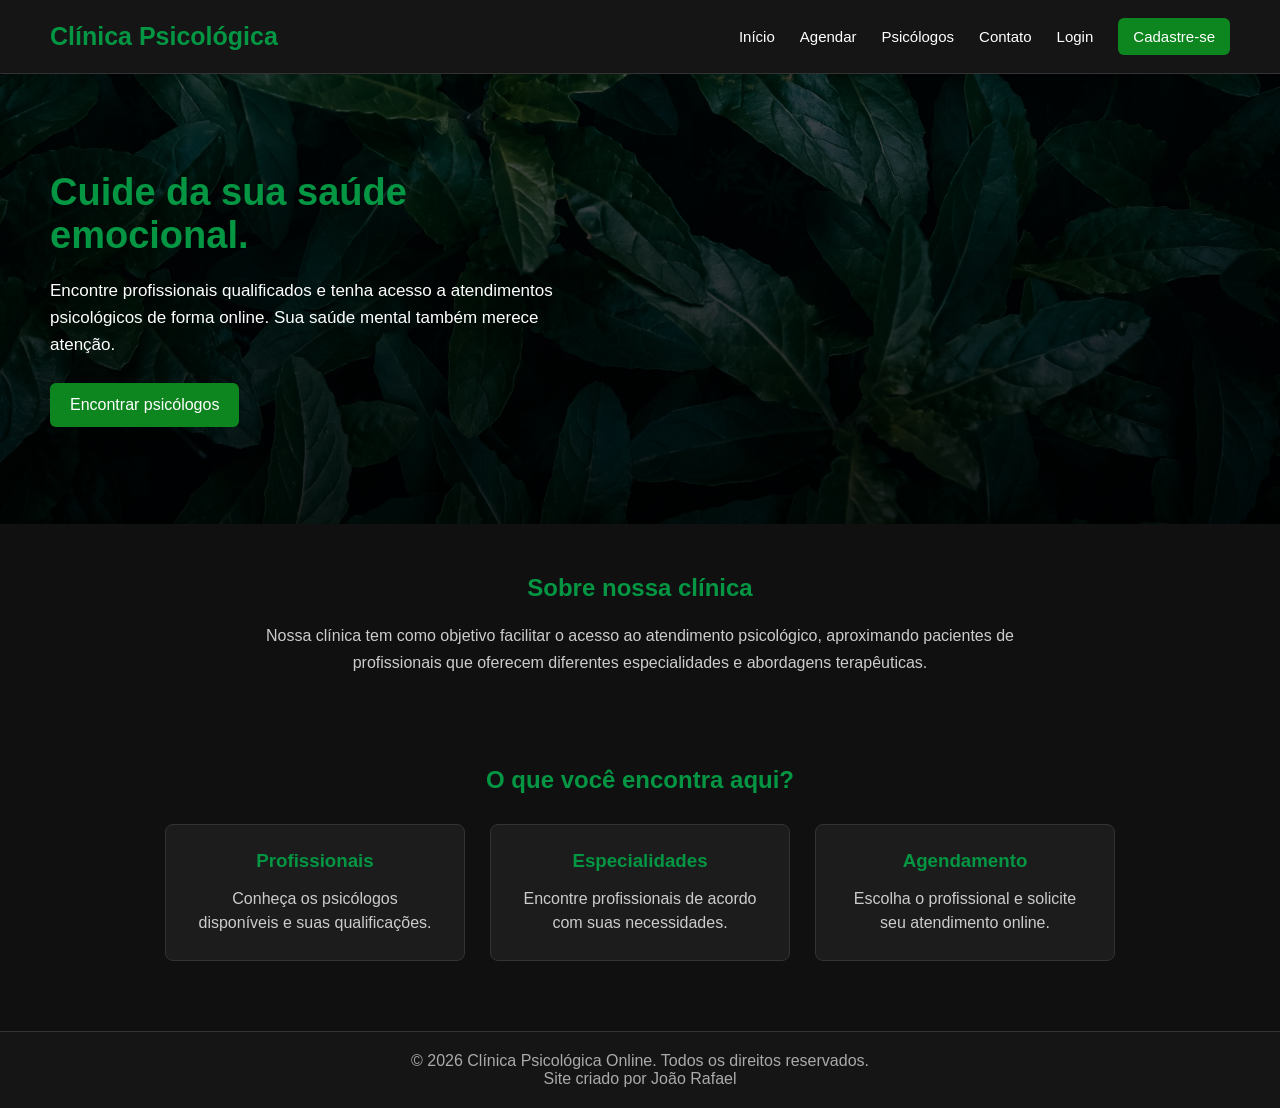
<file: index.html>
<!DOCTYPE html>
<html lang="pt-br">

<head>
    <meta charset="UTF-8">
    <meta name="viewport" content="width=device-width, initial-scale=1.0">
    <meta name="author" content="João Rafael">
    <link rel="shortcut icon" href="../images/logo.ico" type="image/x-icon">
    <link rel="stylesheet" href="../css/index.css">
    <title>Clínica Psicológica Online</title>
</head>

<body>

    <header>

        <h1>Clínica Psicológica</h1>

        <nav>
            <ul>
                <li><a href="index.html">Início</a></li>
                <li><a href="../html/agendamento.html">Agendar</a></li>
                <li><a href="../html/psicologos.html">Psicólogos</a></li>
                <li><a href="../html/contato.html">Contato</a></li>
                <li><a href="../html/login.html">Login</a></li>
                <li><a href="../html/cadastro.html" class="botao-cadastro">Cadastre-se</a></li>
            </ul>
        </nav>

    </header>

    <main>

        <section class="inicio">

            <div class="conteudo">

                <h2>Cuide da sua saúde emocional.</h2>

                <p>
                    Encontre profissionais qualificados e tenha acesso
                    a atendimentos psicológicos de forma online.
                    Sua saúde mental também merece atenção.
                </p>

                <a href="psicologos.html" class="botao">Encontrar psicólogos</a>

            </div>

        </section>

        <section class="sobre">

            <h2>Sobre nossa clínica</h2>

            <p>
                Nossa clínica tem como objetivo facilitar o acesso
                ao atendimento psicológico, aproximando pacientes
                de profissionais que oferecem diferentes especialidades
                e abordagens terapêuticas.
            </p>

        </section>

        <section class="servicos">

            <h2>O que você encontra aqui?</h2>

            <div class="itens">

                <article>
                    <h3>Profissionais</h3>
                    <p>Conheça os psicólogos disponíveis e suas qualificações.</p>
                </article>

                <article>
                    <h3>Especialidades</h3>
                    <p>Encontre profissionais de acordo com suas necessidades.</p>
                </article>

                <article>
                    <h3>Agendamento</h3>
                    <p>Escolha o profissional e solicite seu atendimento online.</p>
                </article>

            </div>

        </section>

    </main>

    <footer>

        <p>&copy; 2026 Clínica Psicológica Online. Todos os direitos reservados.</p>
        <p>Site criado por João Rafael</p>

    </footer>

</body>

</html>
</file>
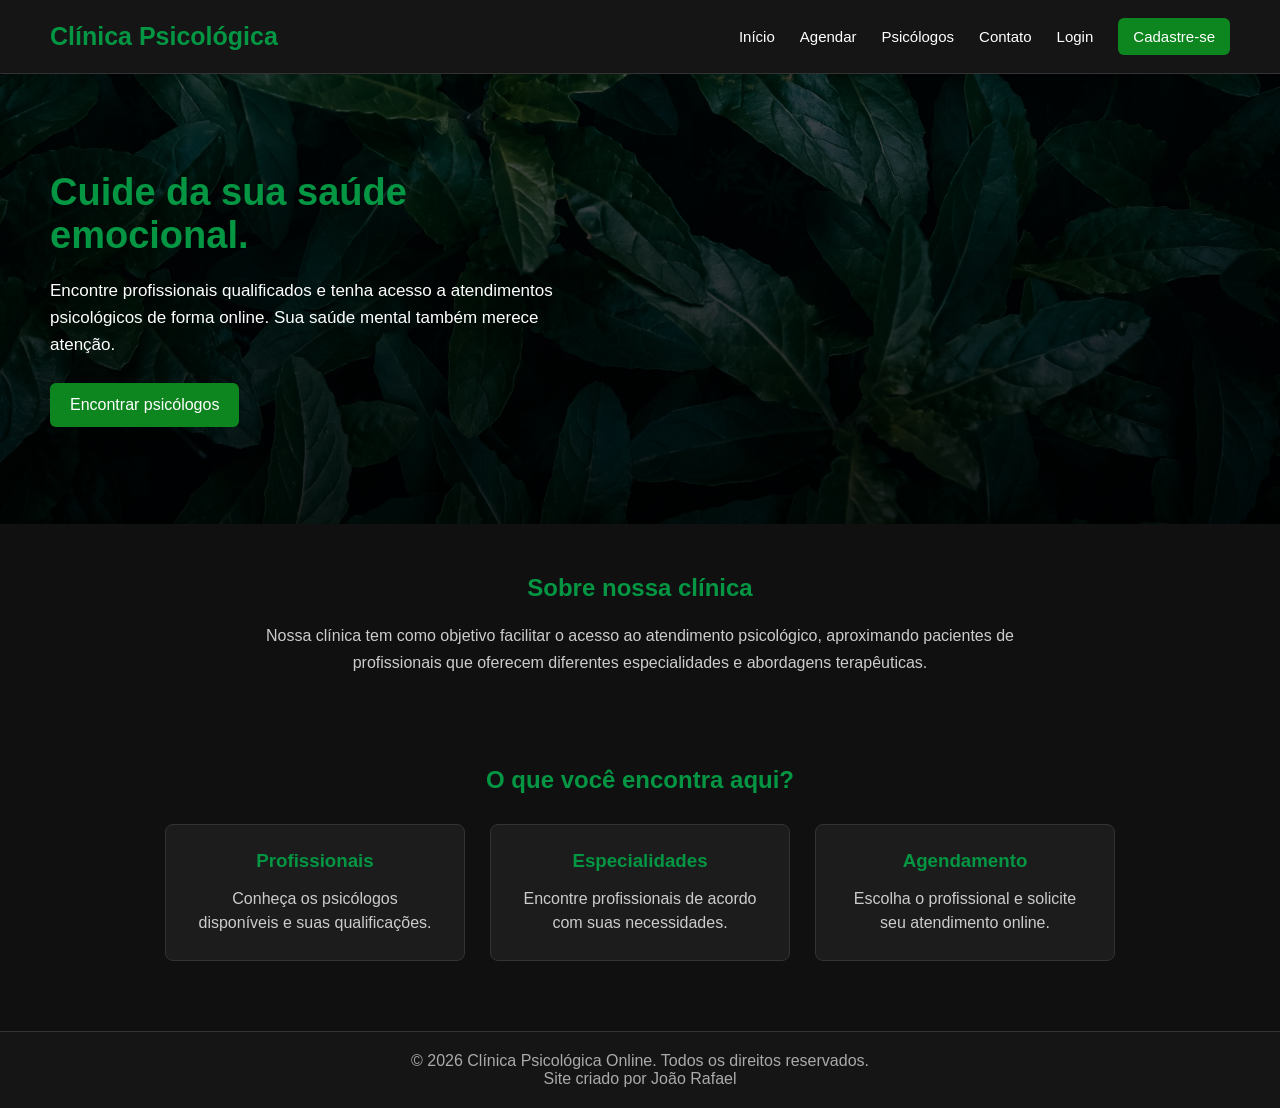
<file: html/index.html>
<!DOCTYPE html>
<html lang="pt-br">

<head>
    <meta charset="UTF-8">
    <meta name="viewport" content="width=device-width, initial-scale=1.0">
    <meta name="author" content="João Rafael">
    <link rel="shortcut icon" href="../images/logo.ico" type="image/x-icon">
    <link rel="stylesheet" href="../css/index.css">
    <title>Clínica Psicológica Online</title>
</head>

<body>

    <header>

        <h1>Clínica Psicológica</h1>

        <nav>
            <ul>
                <li><a href="index.html">Início</a></li>
                <li><a href="agendamento.html">Agendar</a></li>
                <li><a href="psicologos.html">Psicólogos</a></li>
                <li><a href="contato.html">Contato</a></li>
                <li><a href="login.html">Login</a></li>
                <li><a href="cadastro.html" class="botao-cadastro">Cadastre-se</a></li>
            </ul>
        </nav>

    </header>

    <main>

        <section class="inicio">

            <div class="conteudo">

                <h2>Cuide da sua saúde emocional.</h2>

                <p>
                    Encontre profissionais qualificados e tenha acesso
                    a atendimentos psicológicos de forma online.
                    Sua saúde mental também merece atenção.
                </p>

                <a href="psicologos.html" class="botao">Encontrar psicólogos</a>

            </div>

        </section>

        <section class="sobre">

            <h2>Sobre nossa clínica</h2>

            <p>
                Nossa clínica tem como objetivo facilitar o acesso
                ao atendimento psicológico, aproximando pacientes
                de profissionais que oferecem diferentes especialidades
                e abordagens terapêuticas.
            </p>

        </section>

        <section class="servicos">

            <h2>O que você encontra aqui?</h2>

            <div class="itens">

                <article>
                    <h3>Profissionais</h3>
                    <p>Conheça os psicólogos disponíveis e suas qualificações.</p>
                </article>

                <article>
                    <h3>Especialidades</h3>
                    <p>Encontre profissionais de acordo com suas necessidades.</p>
                </article>

                <article>
                    <h3>Agendamento</h3>
                    <p>Escolha o profissional e solicite seu atendimento online.</p>
                </article>

            </div>

        </section>

    </main>

    <footer>

        <p>&copy; 2026 Clínica Psicológica Online. Todos os direitos reservados.</p>
        <p>Site criado por João Rafael</p>

    </footer>

</body>

</html>
</file>
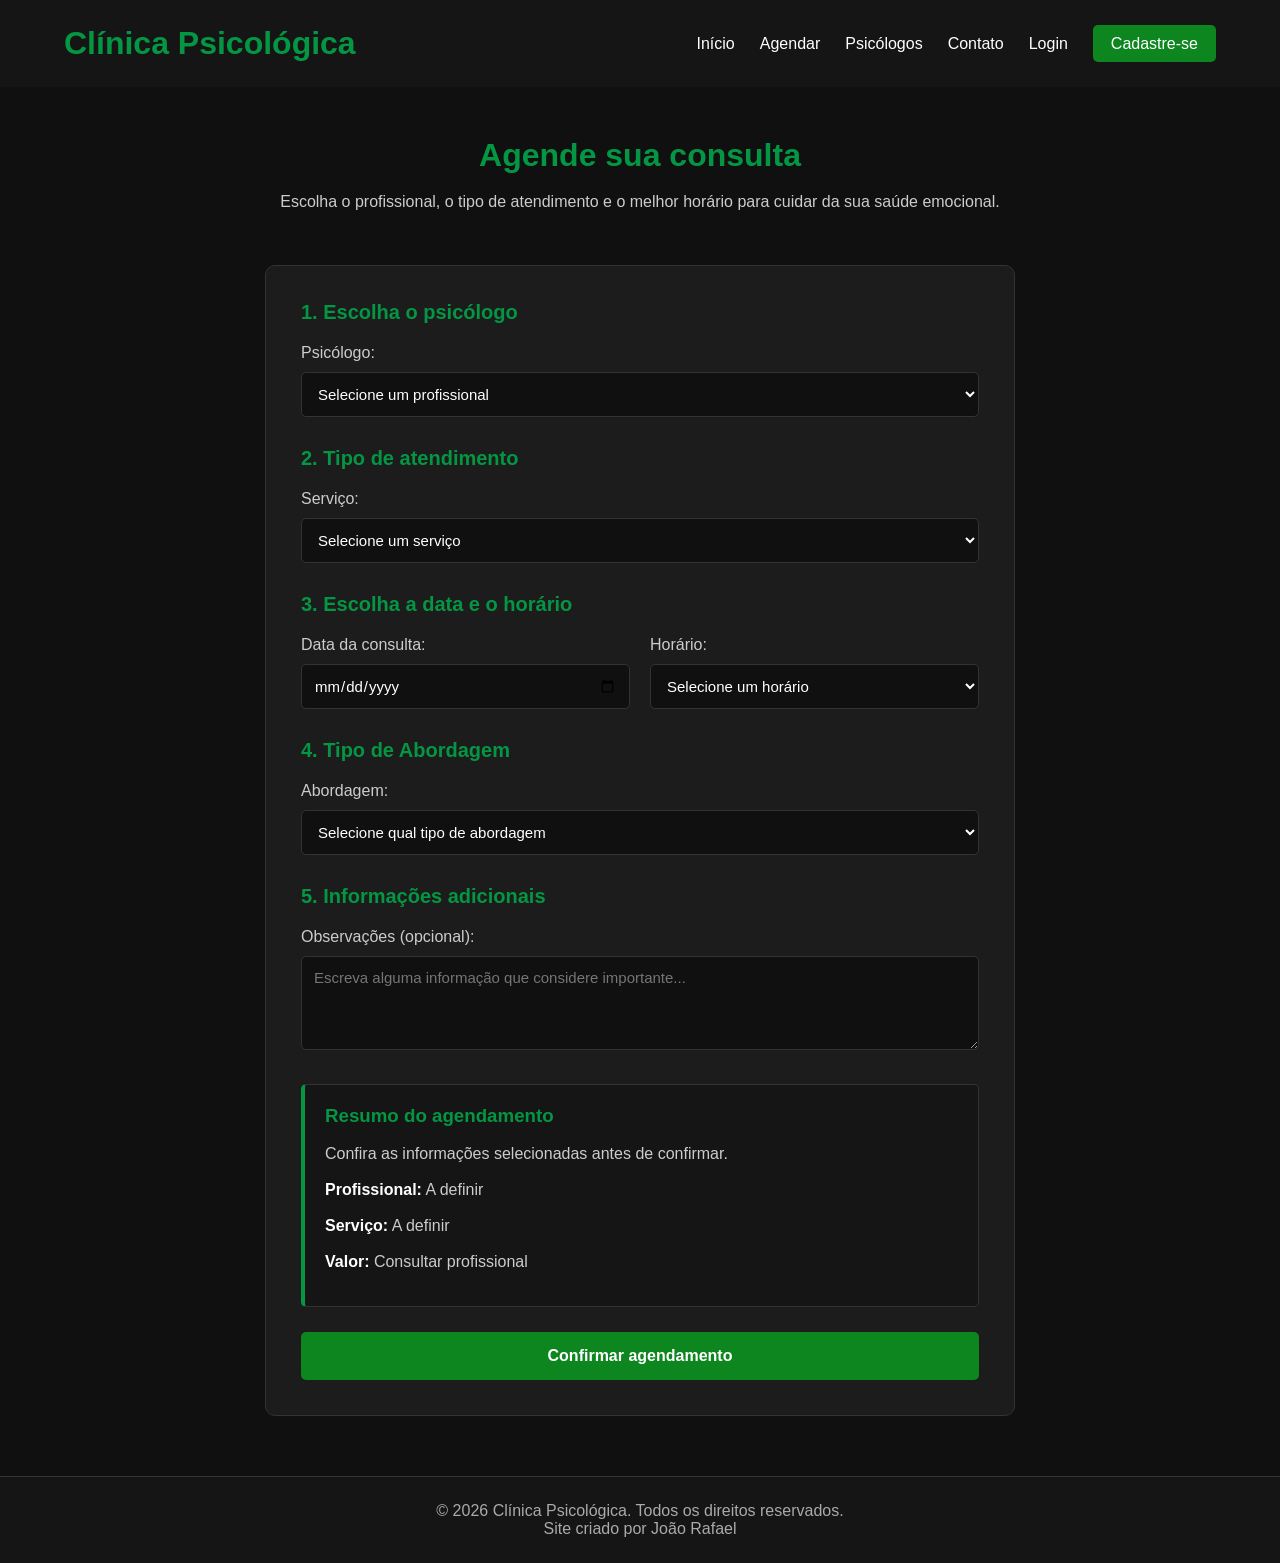
<file: html/agendamento.html>
<!DOCTYPE html>
<html lang="pt-br">

<head>
    <meta charset="UTF-8">
    <meta name="viewport" content="width=device-width, initial-scale=1.0">
    <meta name="author" content="João Rafael">
    <link rel="shortcut icon" href="../images/logo.ico" type="image/x-icon">
    <link rel="stylesheet" href="../css/agendamento.css">
    <title>Agendamento - Clínica Psicológica</title>
</head>

<body>

    <header>
        <h1>Clínica Psicológica</h1>

        <nav>
            <ul>
                <li><a href="index.html">Início</a></li>
                <li><a href="agendamento.html">Agendar</a></li>
                <li><a href="psicologos.html">Psicólogos</a></li>
                <li><a href="contato.html">Contato</a></li>
                <li><a href="login.html">Login</a></li>
                <li><a href="cadastro.html" class="botao-cadastro">Cadastre-se</a></li>
            </ul>
        </nav>
    </header>

    <main>

        <section class="introducao">
            <h2>Agende sua consulta</h2>
            <p>
                Escolha o profissional, o tipo de atendimento e o melhor
                horário para cuidar da sua saúde emocional.
            </p>
        </section>

        <section class="area-agendamento">

            <form action="#" method="post">

                <div class="grupo-formulario">
                    <h3>1. Escolha o psicólogo</h3>

                    <label for="psicologo">Psicólogo:</label>
                    <select id="psicologo" name="psicologo" required>
                        <option value="nada">Selecione um profissional</option>
                        <option value="ana">Ana Silva</option>
                        <option value="carlos">Carlos Souza</option>
                        <option value="mariana">Mariana Costa</option>
                    </select>
                </div>

                <div class="grupo-formulario">
                    <h3>2. Tipo de atendimento</h3>

                    <label for="servico">Serviço:</label>
                    <select id="servico" name="servico" required>
                        <option value="nada">Selecione um serviço</option>
                        <option value="individual">Consulta individual</option>
                        <option value="inicial">Primeira consulta</option>
                        <option value="retorno">Consulta de retorno</option>
                    </select>
                </div>

                <div class="grupo-formulario">
                    <h3>3. Escolha a data e o horário</h3>

                    <div class="campos-data">
                        <div>
                            <label for="data">Data da consulta:</label>
                            <input type="date" id="data" name="data" required>
                        </div>

                        <div>
                            <label for="horario">Horário:</label>
                            <select id="horario" name="horario" required>
                                <option value="nada">Selecione um horário</option>
                                <option value="08:00">08:00</option>
                                <option value="09:00">09:00</option>
                                <option value="10:00">10:00</option>
                                <option value="13:00">13:00</option>
                                <option value="14:00">14:00</option>
                                <option value="15:00">15:00</option>
                                <option value="16:00">16:00</option>
                            </select>
                        </div>
                    </div>
                </div>

                <div class="grupo-formulario">
                    <h3>4. Tipo de Abordagem</h3>

                    <label for="abordagem"> Abordagem:</label>
                    <select id="abordagem" name="abordagem" required>
                        <option value="nada">Selecione qual tipo de abordagem</option>
                        <option value="Terapia Cognitivo-Comportamental">Terapia Cognitivo-Comportamental</option>
                        <option value="Psicanálise">Psicanálise</option>
                        <option value="Gestalt-terapia">Gestalt-terapia</option>
                    </select>

                </div>
                <div class="grupo-formulario">
                    <h3>5. Informações adicionais</h3>

                    <label for="observacoes">Observações (opcional):</label>
                    <textarea id="observacoes" name="observacoes" rows="4"
                        placeholder="Escreva alguma informação que considere importante..."></textarea>
                </div>

                <div class="resumo">
                    <h3>Resumo do agendamento</h3>
                    <p>Confira as informações selecionadas antes de confirmar.</p>
                    <p><strong>Profissional:</strong> A definir</p>
                    <p><strong>Serviço:</strong> A definir</p>
                    <p><strong>Valor:</strong> Consultar profissional</p>
                </div>

                <button type="submit">Confirmar agendamento</button>

            </form>

        </section>

    </main>

    <footer>

        <p>&copy; 2026 Clínica Psicológica. Todos os direitos reservados.</p>
        <p>Site criado por João Rafael</p>

    </footer>

</body>

</html>
</file>
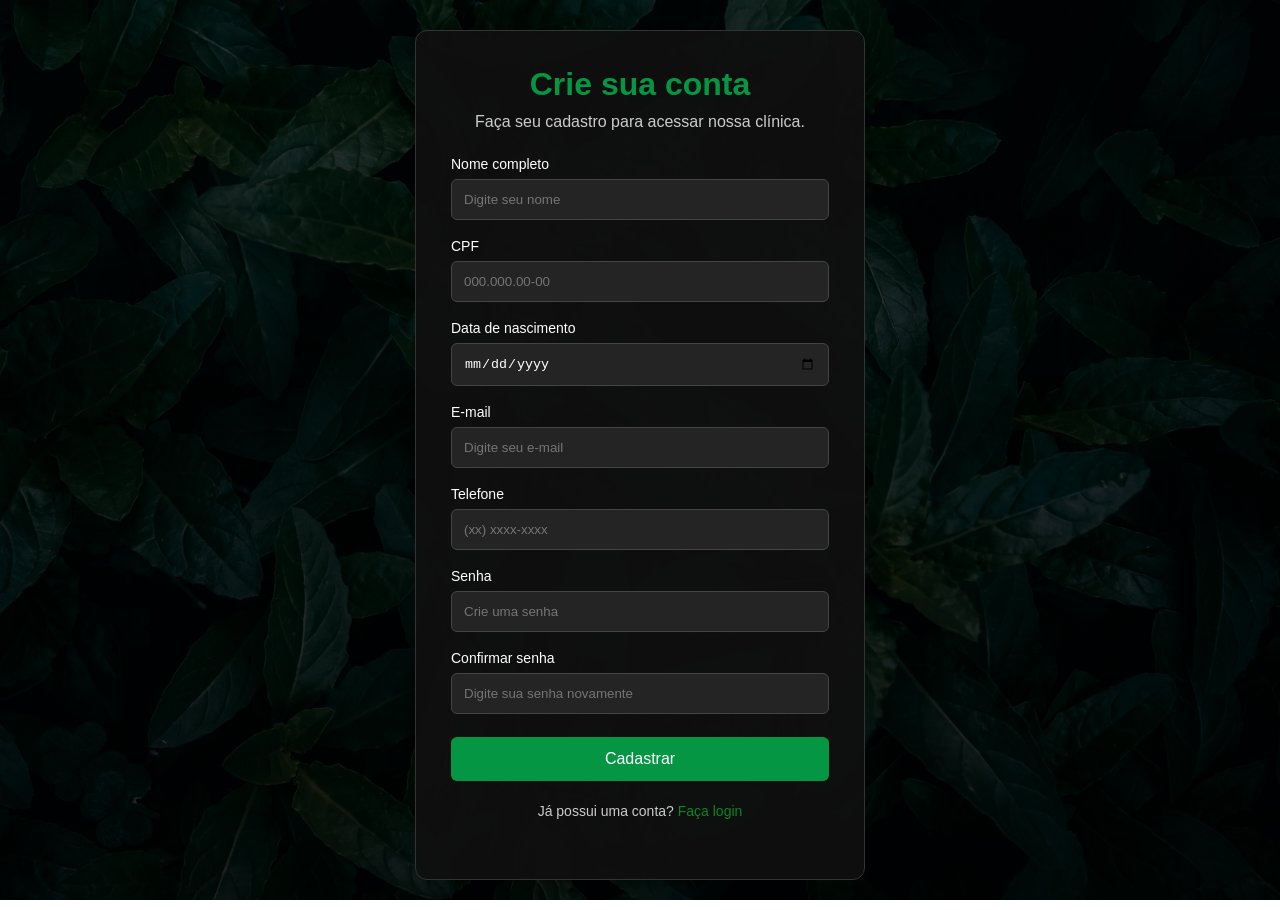
<file: html/cadastro.html>
<!DOCTYPE html>
<html lang="pt-br">

<head>
    <meta charset="UTF-8">
    <meta name="viewport" content="width=device-width, initial-scale=1.0">
    <meta name="author" content="João Rafael">
    <link rel="shortcut icon" href="../images/logo.ico" type="image/x-icon">
    <link rel="stylesheet" href="../css/cadastro.css">
    <title>Clínica Psicológica - Cadastro</title>
</head>

<body>

    <div class="container">

        <div class="cadastro">

            <h1>Crie sua conta</h1>
            <p>Faça seu cadastro para acessar nossa clínica.</p>

            <form action="index.html">

                <label for="nome">Nome completo</label>
                <input type="text" id="nome" placeholder="Digite seu nome" required>

                <label for="cpf">CPF</label>
                <input type="text" id="cpf" placeholder="000.000.00-00" required>

                <label for="data_nascimento">Data de nascimento</label>
                <input type="date" id="data" nome="data" required>

                <label for="email">E-mail</label>
                <input type="email" id="email" placeholder="Digite seu e-mail" required>

                <label for="telefone">Telefone</label>
                <input type="tel" id="telefone" placeholder="(xx) xxxx-xxxx" required>

                <label for="senha">Senha</label>
                <input type="password" id="senha" placeholder="Crie uma senha" required>

                <label for="confirmar-senha">Confirmar senha</label>
                <input type="password" id="confirmar-senha" placeholder="Digite sua senha novamente" required>

                <button type="submit">Cadastrar</button>

            </form>

            <p class="login-link">
                Já possui uma conta?
                <a href="login.html">Faça login</a>
            </p>

        </div>

    </div>

</body>

</html>
</file>
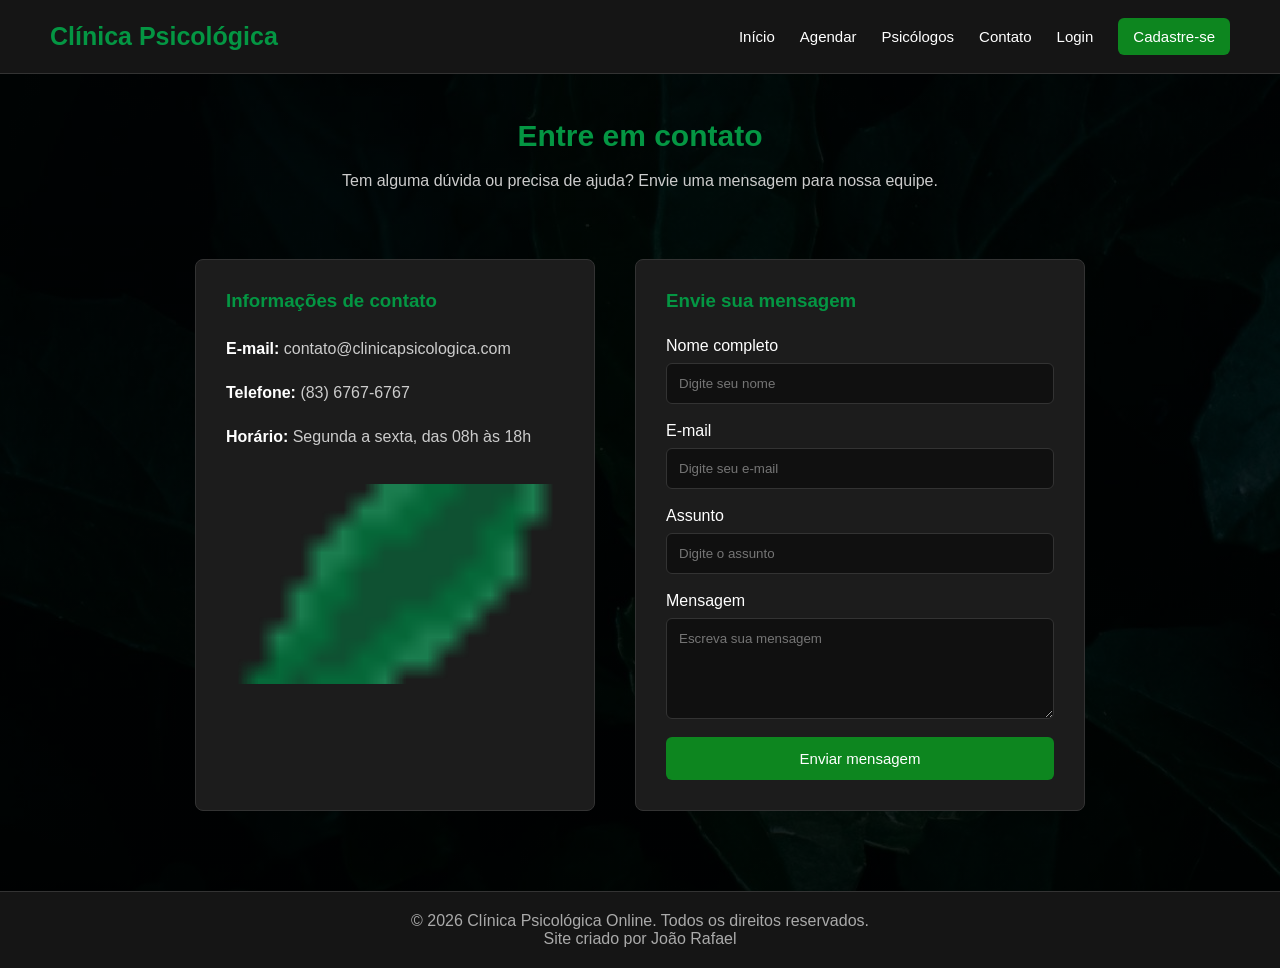
<file: html/contato.html>
<!DOCTYPE html>
<html lang="pt-br">

<head>
    <meta charset="UTF-8">
    <meta name="viewport" content="width=device-width, initial-scale=1.0">
    <meta name="author" content="João Rafael">
    <link rel="shortcut icon" href="../images/logo.ico" type="image/x-icon">
    <link rel="stylesheet" href="../css/contato.css">
    <title>Contato - Clínica Psicológica</title>
</head>

<body>

    <header>

        <h1>Clínica Psicológica</h1>

        <nav>
            <ul>
                <li><a href="index.html">Início</a></li>
                <li><a href="agendamento.html">Agendar</a></li>
                <li><a href="psicologos.html">Psicólogos</a></li>
                <li><a href="contato.html">Contato</a></li>
                <li><a href="login.html">Login</a></li>
                <li><a href="cadastro.html" class="botao-cadastro">Cadastre-se</a></li>
            </ul>
        </nav>

    </header>

    <main>

        <section class="titulo">

            <h2>Entre em contato</h2>

            <p>
                Tem alguma dúvida ou precisa de ajuda?
                Envie uma mensagem para nossa equipe.
            </p>

        </section>

        <section class="contato">

            <div class="informacoes">

                <h3>Informações de contato</h3>

                <p><strong>E-mail:</strong> contato@clinicapsicologica.com</p>

                <p><strong>Telefone:</strong> (83) 6767-6767</p>

                <p><strong>Horário:</strong> Segunda a sexta, das 08h às 18h</p>

                <img src="../images/logo.ico" alt="logo da clínica">

            </div>

            <div class="formulario">

                <h3>Envie sua mensagem</h3>

                <form>

                    <label for="nome">Nome completo</label>
                    <input type="text" id="nome" placeholder="Digite seu nome" required>

                    <label for="email">E-mail</label>
                    <input type="email" id="email" placeholder="Digite seu e-mail" required>

                    <label for="assunto">Assunto</label>
                    <input type="text" id="assunto" placeholder="Digite o assunto" required>

                    <label for="mensagem">Mensagem</label>
                    <textarea id="mensagem" rows="5" placeholder="Escreva sua mensagem" required></textarea>

                    <button type="submit">Enviar mensagem</button>

                </form>

            </div>

        </section>

    </main>

    <footer>

        <p>&copy; 2026 Clínica Psicológica Online. Todos os direitos reservados.</p>
        <p>Site criado por João Rafael</p>

    </footer>

</body>

</html>
</file>
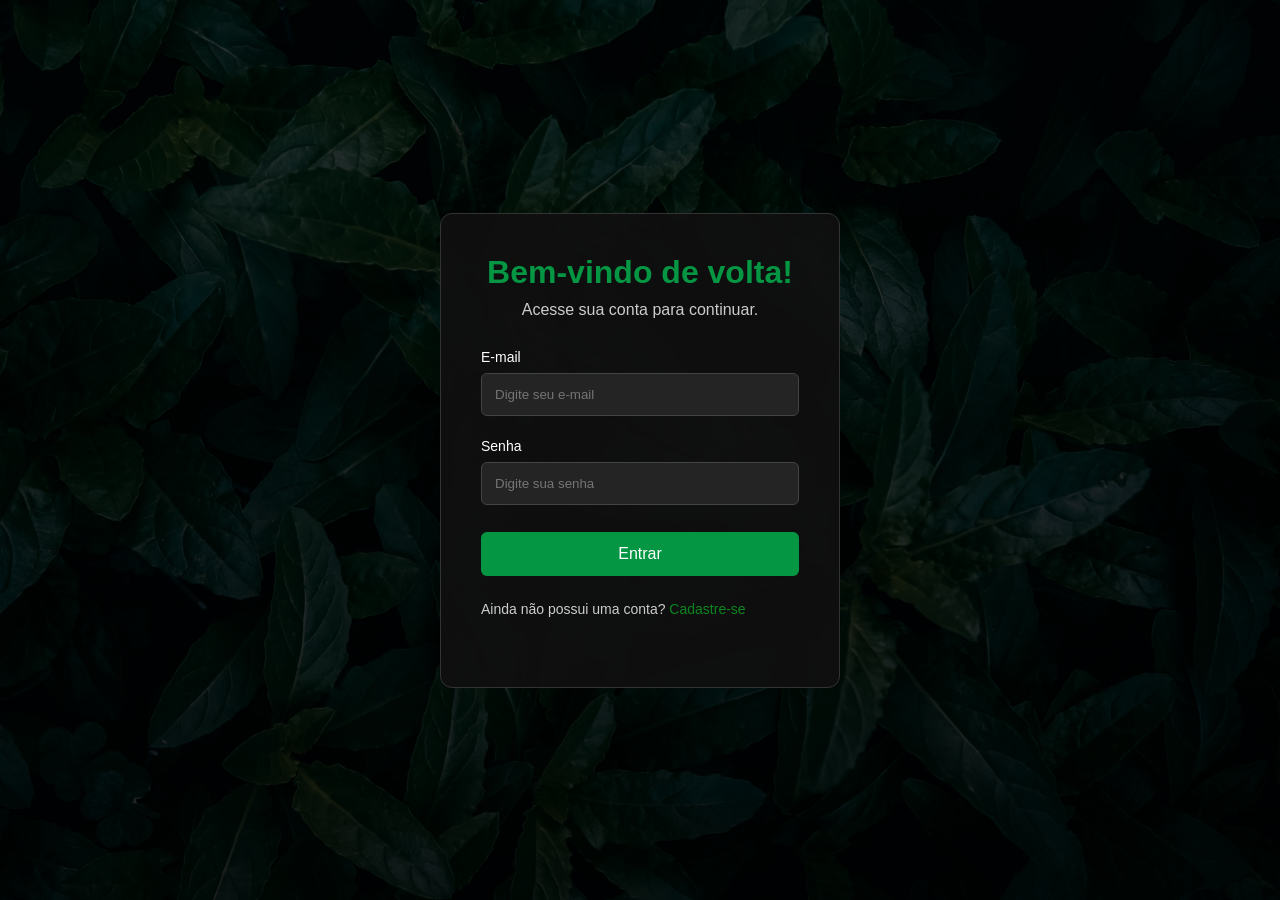
<file: html/login.html>
<!DOCTYPE html>
<html lang="pt-br">

<head>
    <meta charset="UTF-8">
    <meta name="viewport" content="width=device-width, initial-scale=1.0">
    <meta name="author" content="João Rafael">
    <link rel="shortcut icon" href="../images/logo.ico" type="image/x-icon">
    <link rel="stylesheet" href="../css/login.css">
    <title>Clínica Psicológica - Login</title>
</head>

<body>

    <div class="container">

        <div class="login">

            <h1>Bem-vindo de volta!</h1>
            <p>Acesse sua conta para continuar.</p>

            <form onsubmit="login(event)">

                <label for="email">E-mail</label>
                <input type="email" id="email" placeholder="Digite seu e-mail" required>

                <label for="senha">Senha</label>
                <input type="password" id="senha" placeholder="Digite sua senha" required>

                <button type="submit">Entrar</button>

            </form>

            <p style="color: red; float: left;" id="mensagem"></p>

            <p class="cadastro-link">
                Ainda não possui uma conta?
                <a href="cadastro.html">Cadastre-se</a>
            </p>

        </div>

    </div>

    <script src="../js/botaousuario.js"></script>
</body>

</html>
</file>
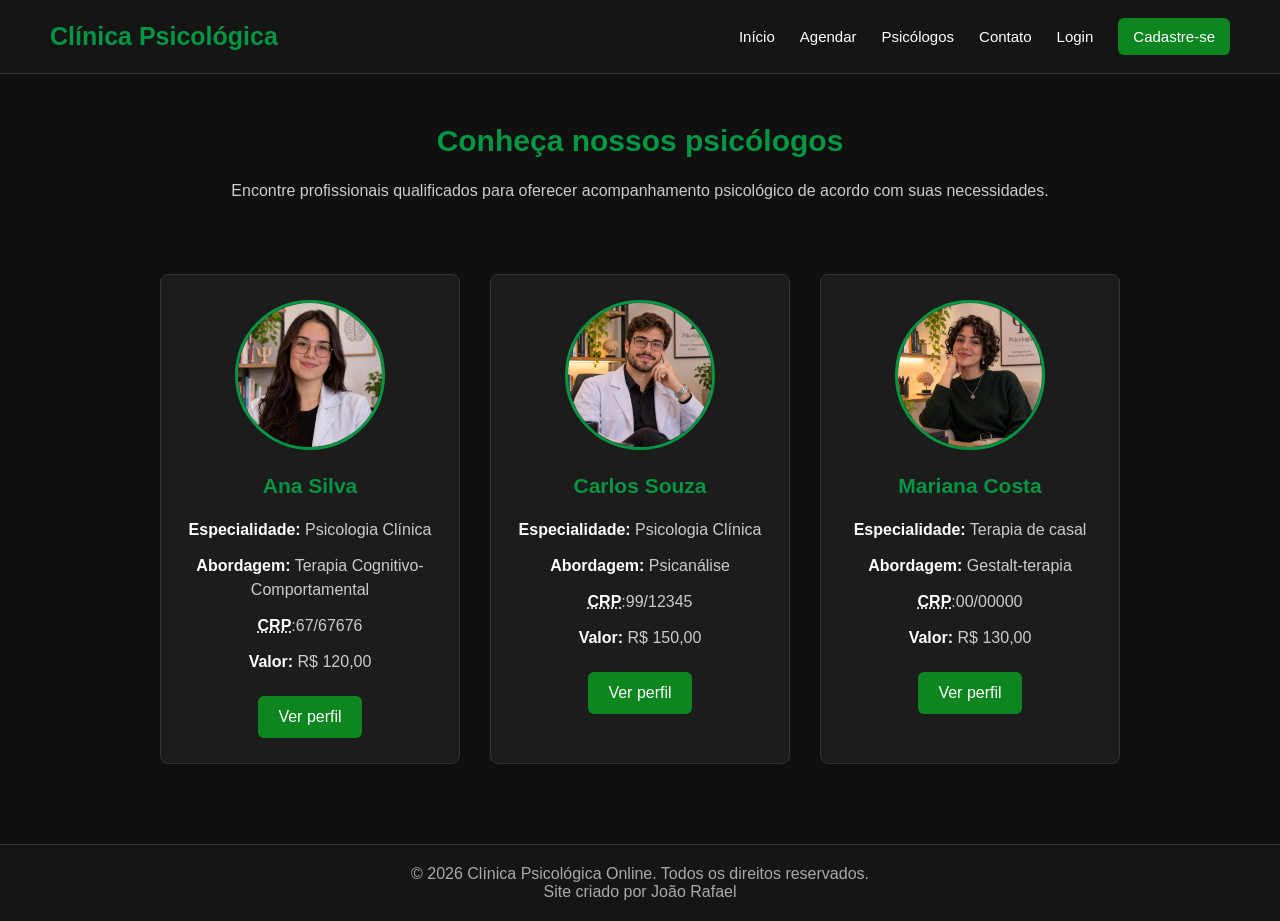
<file: html/psicologos.html>
<!DOCTYPE html>
<html lang="pt-br">

<head>
    <meta charset="UTF-8">
    <meta name="viewport" content="width=device-width, initial-scale=1.0">
    <meta name="author" content="João Rafael">
    <link rel="shortcut icon" href="../images/logo.ico" type="image/x-icon">
    <link rel="stylesheet" href="../css/psicologos.css">
    <title>Psicólogos - Clínica Psicológica</title>
</head>

<body>

    <header>

        <h1>Clínica Psicológica</h1>

        <nav>
            <ul>
                <li><a href="index.html">Início</a></li>
                <li><a href="agendamento.html">Agendar</a></li>
                <li><a href="psicologos.html">Psicólogos</a></li>
                <li><a href="contato.html">Contato</a></li>
                <li><a href="login.html">Login</a></li>
                <li><a href="cadastro.html" class="botao-cadastro">Cadastre-se</a></li>
            </ul>
        </nav>

    </header>

    <main>

        <section class="titulo">

            <h2>Conheça nossos psicólogos</h2>

            <p>
                Encontre profissionais qualificados para oferecer
                acompanhamento psicológico de acordo com suas necessidades.
            </p>

        </section>

        <section class="profissionais">

            <article class="psicologo">

                <img src="../images/ana.png" alt="Foto da psicóloga Ana Silva">

                <h3>Ana Silva</h3>

                <p><strong>Especialidade:</strong> Psicologia Clínica</p>

                <p><strong>Abordagem:</strong> Terapia Cognitivo-Comportamental</p>

                <p><strong><abbr title="Conselho Regional de Psicologia">CRP</abbr></strong>:67/67676</p>

                <p><strong>Valor:</strong> R$ 120,00</p>

                <a href="#" class="botao">Ver perfil</a>

            </article>

            <article class="psicologo">

                <img src="../images/carlos.png" alt="Foto do psicólogo Carlos Souza">

                <h3>Carlos Souza</h3>

                <p><strong>Especialidade:</strong> Psicologia Clínica</p>

                <p><strong>Abordagem:</strong> Psicanálise</p>

                <p><strong><abbr title="Conselho Regional de Psicologia">CRP</abbr></strong>:99/12345</p>

                <p><strong>Valor:</strong> R$ 150,00</p>

                <a href="#" class="botao">Ver perfil</a>

            </article>

            <article class="psicologo">

                <img src="../images/mariana.png" alt="Foto da psicóloga Mariana Costa">

                <h3>Mariana Costa</h3>

                <p><strong>Especialidade:</strong> Terapia de casal</p>

                <p><strong>Abordagem:</strong> Gestalt-terapia</p>

                <p><strong><abbr title="Conselho Regional de Psicologia">CRP</abbr></strong>:00/00000</p>

                <p><strong>Valor:</strong> R$ 130,00</p>

                <a href="#" class="botao">Ver perfil</a>

            </article>

        </section>

    </main>

    <footer>

        <p>&copy; 2026 Clínica Psicológica Online. Todos os direitos reservados.</p>
        <p>Site criado por João Rafael</p>

    </footer>

</body>

</html>
</file>
<file: css/index.css>
* {
    margin: 0;
    padding: 0;
    box-sizing: border-box;
}

body {
    font-family: Arial, sans-serif;
    background-color: #101010;
    color: white;
}


header {
    background-color: #151515;
    padding: 22px 50px;
    display: flex;
    justify-content: space-between;
    align-items: center;
    border-bottom: 1px solid #333;
}

header h1 {
    color: #049643;
    font-size: 25px;
}

nav ul {
    display: flex;
    list-style: none;
    gap: 25px;
    align-items: center;
}

nav a {
    color: white;
    text-decoration: none;
    font-size: 15px;
}

nav a:hover {
    color: #049643;
}

.botao-cadastro {
    background-color: #0d861f;
    padding: 10px 15px;
    border-radius: 6px;
}

.botao-cadastro:hover {
    background-color: #0d861f;
    color: white;
}


.inicio {
    background-image: linear-gradient(rgba(0, 0, 0, 0.65), rgba(0, 0, 0, 0.85)), url("../images/fundo.jpg");
    background-size: cover;
    background-position: center;
    min-height: 450px;
    display: flex;
    align-items: center;
    padding: 50px;
}

.conteudo {
    max-width: 550px;
}

.conteudo h2 {
    font-size: 38px;
    color: #049643;
    margin-bottom: 20px;
}

.conteudo p {
    font-size: 17px;
    line-height: 1.6;
    margin-bottom: 25px;
}

.botao {
    display: inline-block;
    background-color: #0d861f;
    color: white;
    text-decoration: none;
    padding: 13px 20px;
    border-radius: 6px;
}

.botao:hover {
    background-color: #0d861f;
}



.sobre {
    padding: 50px;
    text-align: center;
}

.sobre h2 {
    color: #049643;
    margin-bottom: 20px;
}

.sobre p {
    max-width: 750px;
    margin: auto;
    line-height: 1.7;
    color: #ccc;
}


.servicos {
    padding: 40px 50px;
    text-align: center;
}

.servicos h2 {
    color: #049643;
    margin-bottom: 30px;
}

.itens {
    display: flex;
    justify-content: center;
    gap: 25px;
}

article {
    background-color: #1c1c1c;
    padding: 25px;
    border: 1px solid #333;
    border-radius: 8px;
    width: 300px;
}

article h3 {
    color: #049643;
    margin-bottom: 15px;
}

article p {
    color: #ccc;
    line-height: 1.5;
}


footer {
    background-color: #151515;
    padding: 20px;
    text-align: center;
    border-top: 1px solid #333;
    color: #aaa;
    margin-top: 30px;
}


@media (max-width: 750px) {

    header {
        flex-direction: column;
        gap: 20px;
        padding: 20px;
    }

    nav ul {
        flex-wrap: wrap;
        justify-content: center;
        gap: 15px;
    }

    .inicio {
        padding: 30px;
    }

    .conteudo h2 {
        font-size: 30px;
    }

    .itens {
        flex-direction: column;
        align-items: center;
    }

    article {
        width: 100%;
        max-width: 350px;
    }

}
</file>
<file: css/agendamento.css>
* {
    margin: 0;
    padding: 0;
    box-sizing: border-box;
}

body {
    font-family: Arial, sans-serif;
    background-color: #101010;
    color: white;
}

header {
    background-color: #151515;
    padding: 25px 5%;
    display: flex;
    justify-content: space-between;
    align-items: center;
    flex-wrap: wrap;
    gap: 20px;
}

header h1 {
    color: #049643;
}

nav ul {
    display: flex;
    list-style: none;
    gap: 25px;
    align-items: center;
    flex-wrap: wrap;
}

nav a {
    color: white;
    text-decoration: none;
    transition: 0.3s;
}

nav a:hover {
    color: #049643;
}

.botao-cadastro {
    background-color: #0d861f;
    padding: 10px 18px;
    border-radius: 5px;
}

.botao-cadastro:hover {
    background-color: #049643;
    color: white;
}

.introducao {
    text-align: center;
    padding: 50px 20px 30px;
}

.introducao h2 {
    color: #049643;
    font-size: 32px;
    margin-bottom: 15px;
}

.introducao p {
    color: #ccc;
    line-height: 1.6;
}

.area-agendamento {
    max-width: 750px;
    margin: 20px auto 60px;
    padding: 35px;
    background-color: #1c1c1c;
    border: 1px solid #333;
    border-radius: 10px;
}

.grupo-formulario {
    margin-bottom: 30px;
}

.grupo-formulario h3 {
    color: #049643;
    margin-bottom: 20px;
    font-size: 20px;
}

.grupo-formulario label {
    display: block;
    margin-bottom: 10px;
    color: #ccc;
}

.grupo-formulario input,
.grupo-formulario select,
.grupo-formulario textarea {
    width: 100%;
    padding: 12px;
    background-color: #101010;
    color: white;
    border: 1px solid #333;
    border-radius: 5px;
    font-size: 15px;
    font-family: Arial, sans-serif;
}

.grupo-formulario input:focus,
.grupo-formulario select:focus,
.grupo-formulario textarea:focus {
    outline: none;
    border-color: #049643;
}

.grupo-formulario textarea {
    resize: vertical;
}

.campos-data {
    display: flex;
    gap: 20px;
}

.campos-data div {
    flex: 1;
}

.resumo {
    background-color: #151515;
    border: 1px solid #333;
    border-left: 4px solid #049643;
    padding: 20px;
    margin-bottom: 25px;
    border-radius: 5px;
}

.resumo h3 {
    color: #049643;
    margin-bottom: 15px;
}

.resumo p {
    color: #ccc;
    margin-bottom: 12px;
    line-height: 1.5;
}

.resumo strong {
    color: white;
}

button {
    width: 100%;
    padding: 15px;
    background-color: #0d861f;
    color: white;
    border: none;
    border-radius: 5px;
    font-size: 16px;
    font-weight: bold;
    cursor: pointer;
    transition: 0.3s;
}

button:hover {
    background-color: #049643;
}

footer {
    background-color: #151515;
    text-align: center;
    padding: 25px;
    color: #aaa;
    border-top: 1px solid #333;
}

@media (max-width: 750px) {
    header {
        flex-direction: column;
        text-align: center;
    }

    nav ul {
        justify-content: center;
        gap: 15px;
    }

    .area-agendamento {
        margin: 20px;
        padding: 25px 20px;
    }

    .campos-data {
        flex-direction: column;
    }
}
</file>
<file: css/cadastro.css>
* {
    margin: 0;
    padding: 0;
    box-sizing: border-box;
}

body {
    font-family: Arial, sans-serif;
    background-image: linear-gradient(rgba(0, 0, 0, 0.75), rgba(0, 0, 0, 0.85)), url("../images/fundo.jpg");
    background-size: cover;
    background-position: center;
    background-attachment: fixed;
    color: white;
}

.container {
    display: flex;
    justify-content: center;
    align-items: center;
    min-height: 100vh;
    padding: 30px;
}

.cadastro {
    background-color: rgba(15, 15, 15, 0.95);
    width: 100%;
    max-width: 450px;
    padding: 35px;
    border-radius: 12px;
    border: 1px solid #333;
}

.cadastro h1 {
    text-align: center;
    margin-bottom: 10px;
    color: #049643;
}

.cadastro p {
    text-align: center;
    color: #ccc;
    margin-bottom: 25px;
}

form {
    display: flex;
    flex-direction: column;
}

label {
    margin-bottom: 7px;
    font-size: 14px;
}

input, select {
    padding: 12px;
    margin-bottom: 18px;
    border: 1px solid #444;
    border-radius: 6px;
    background-color: #242424;
    color: white;
    outline: none;
}

input:focus, select:focus {
    border-color: #049643;
}

button {
    padding: 13px;
    margin-top: 5px;
    background-color: #049643;
    color: white;
    border: none;
    border-radius: 6px;
    font-size: 16px;
    cursor: pointer;
}

button:hover {
    background-color: #049643;
}

.login-link {
    margin-top: 22px;
    font-size: 14px;
}

.login-link a {
    color: #0d861f;
    text-decoration: none;
}

.login-link a:hover {
    text-decoration: underline;
}
</file>
<file: css/contato.css>
* {
    margin: 0;
    padding: 0;
    box-sizing: border-box;
}

body {
    font-family: Arial, sans-serif;
    background-image: linear-gradient(rgba(0, 0, 0, 0.75), rgba(0, 0, 0, 0.85)), url("../images/fundo.jpg");
    background-color: #101010;
    color: white;
}

header {
    background-color: #151515;
    padding: 22px 50px;
    display: flex;
    justify-content: space-between;
    align-items: center;
    border-bottom: 1px solid #333;
}

header h1 {
    color: #049643;
    font-size: 25px;
}

nav ul {
    display: flex;
    list-style: none;
    gap: 25px;
    align-items: center;
}

nav a {
    color: white;
    text-decoration: none;
    font-size: 15px;
}

nav a:hover {
    color: #049643;
}

.botao-cadastro {
    background-color: #0d861f;
    padding: 10px 15px;
    border-radius: 6px;
}

.titulo {
    text-align: center;
    padding: 45px 20px;
}

.titulo h2 {
    color: #049643;
    margin-bottom: 15px;
    font-size: 30px;
}

.titulo p {
    color: #ccc;
    line-height: 1.6;
}

.contato {
    display: flex;
    justify-content: center;
    gap: 40px;
    padding: 20px 50px 50px;
}

.informacoes {
    background-color: #1c1c1c;
    width: 400px;
    padding: 30px;
    border: 1px solid #333;
    border-radius: 8px;
}

.informacoes h3 {
    color: #049643;
    margin-bottom: 25px;
}

.informacoes p {
    color: #ccc;
    margin-bottom: 20px;
    line-height: 1.5;
}

.informacoes strong {
    color: white;
}

.informacoes img {
    width: 100%;
    height: 200px;
    object-fit: cover;
    border-radius: 6px;
    margin-top: 15px;
}

.formulario {
    background-color: #1c1c1c;
    width: 450px;
    padding: 30px;
    border: 1px solid #333;
    border-radius: 8px;
}

.formulario h3 {
    color: #049643;
    margin-bottom: 25px;
}

form {
    display: flex;
    flex-direction: column;
}

label {
    margin-bottom: 8px;
}

input, textarea {
    padding: 12px;
    margin-bottom: 18px;
    border: 1px solid #333;
    border-radius: 6px;
    background-color: #101010;
    color: white;
    font-family: Arial, sans-serif;
}

input:focus, textarea:focus {
    outline: none;
    border-color: #049643;
}

textarea {
    resize: vertical;
}

button {
    padding: 13px;
    background-color: #0d861f;
    color: white;
    border: none;
    border-radius: 6px;
    font-size: 15px;
    cursor: pointer;
}

button:hover {
    background-color: #049643;
}

footer {
    background-color: #151515;
    padding: 20px;
    text-align: center;
    border-top: 1px solid #333;
    color: #aaa;
    margin-top: 30px;
}

@media (max-width: 850px) {

    header {
        flex-direction: column;
        gap: 20px;
        padding: 20px;
    }

    nav ul {
        flex-wrap: wrap;
        justify-content: center;
        gap: 15px;
    }

    .contato {
        flex-direction: column;
        align-items: center;
        padding: 20px;
    }

    .informacoes, .formulario {
        width: 100%;
        max-width: 450px;
    }

}
</file>
<file: css/login.css>
* {
    margin: 0;
    padding: 0;
    box-sizing: border-box;
}

body {
    font-family: Arial, sans-serif;
    background-image: linear-gradient(rgba(0, 0, 0, 0.75), rgba(0, 0, 0, 0.85)), url("../images/fundo.jpg");
    background-size: cover;
    background-position: center;
    background-attachment: fixed;
    color: white;
}

.container {
    display: flex;
    justify-content: center;
    align-items: center;
    min-height: 100vh;
    padding: 20px;
}

.login {
    background-color: rgba(15, 15, 15, 0.95);
    width: 100%;
    max-width: 400px;
    padding: 40px;
    border-radius: 12px;
    border: 1px solid #333;
}

.login h1 {
    text-align: center;
    margin-bottom: 10px;
    color: #049643;
}

.login p {
    text-align: center;
    color: #ccc;
    margin-bottom: 30px;
}

form {
    display: flex;
    flex-direction: column;
}

label {
    margin-bottom: 8px;
    font-size: 14px;
}

input {
    padding: 13px;
    margin-bottom: 22px;
    border: 1px solid #444;
    border-radius: 6px;
    background-color: #242424;
    color: white;
    outline: none;
}

input:focus {
    border-color: #049643;
}

button {
    padding: 13px;
    margin-top: 5px;
    background-color: #049643;
    color: white;
    border: none;
    border-radius: 6px;
    font-size: 16px;
    cursor: pointer;
}

button:hover {
    background-color: #049643;
}

.cadastro-link {
    margin-top: 25px;
    font-size: 14px;
    float: left;
}

.cadastro-link a {
    color: #0d861f;
    text-decoration: none;
}

.cadastro-link a:hover {
    text-decoration: underline;
}
</file>
<file: css/psicologos.css>
* {
    margin: 0;
    padding: 0;
    box-sizing: border-box;
}

body {
    font-family: Arial, sans-serif;
    background-color: #101010;
    color: white;
}

header {
    background-color: #151515;
    padding: 22px 50px;
    display: flex;
    justify-content: space-between;
    align-items: center;
    border-bottom: 1px solid #333;
}

header h1 {
    color: #049643;
    font-size: 25px;
}

nav ul {
    display: flex;
    list-style: none;
    gap: 25px;
    align-items: center;
}

nav a {
    color: white;
    text-decoration: none;
    font-size: 15px;
}

nav a:hover {
    color: #049643;
}

.botao-cadastro {
    background-color: #0d861f;
    padding: 10px 15px;
    border-radius: 6px;
}

.titulo {
    text-align: center;
    padding: 50px 20px;
}

.titulo h2 {
    color: #049643;
    margin-bottom: 20px;
    font-size: 30px;
}

.titulo p {
    color: #ccc;
    line-height: 1.6;
}

.profissionais {
    display: flex;
    justify-content: center;
    flex-wrap: wrap;
    gap: 30px;
    padding: 20px 50px 50px;
}

.psicologo {
    background-color: #1c1c1c;
    width: 300px;
    padding: 25px;
    text-align: center;
    border: 1px solid #333;
    border-radius: 8px;
}

.psicologo img {
    width: 150px;
    height: 150px;
    object-fit: cover;
    border-radius: 50%;
    border: 3px solid #049643;
    margin-bottom: 20px;
}

.psicologo h3 {
    color: #049643;
    margin-bottom: 20px;
    font-size: 21px;
}

.psicologo p {
    color: #ccc;
    margin-bottom: 12px;
    line-height: 1.5;
}

.psicologo strong {
    color: white;
}

.botao {
    display: inline-block;
    background-color: #0d861f;
    color: white;
    text-decoration: none;
    padding: 12px 20px;
    border-radius: 6px;
    margin-top: 10px;
}

.botao:hover {
    background-color: #049643;
}


footer {
    background-color: #151515;
    padding: 20px;
    text-align: center;
    border-top: 1px solid #333;
    color: #aaa;
    margin-top: 30px;
}

@media (max-width: 750px) {

    header {
        flex-direction: column;
        gap: 20px;
        padding: 20px;
    }

    nav ul {
        flex-wrap: wrap;
        justify-content: center;
        gap: 15px;
    }

    .profissionais {
        padding: 20px;
    }

}
</file>
